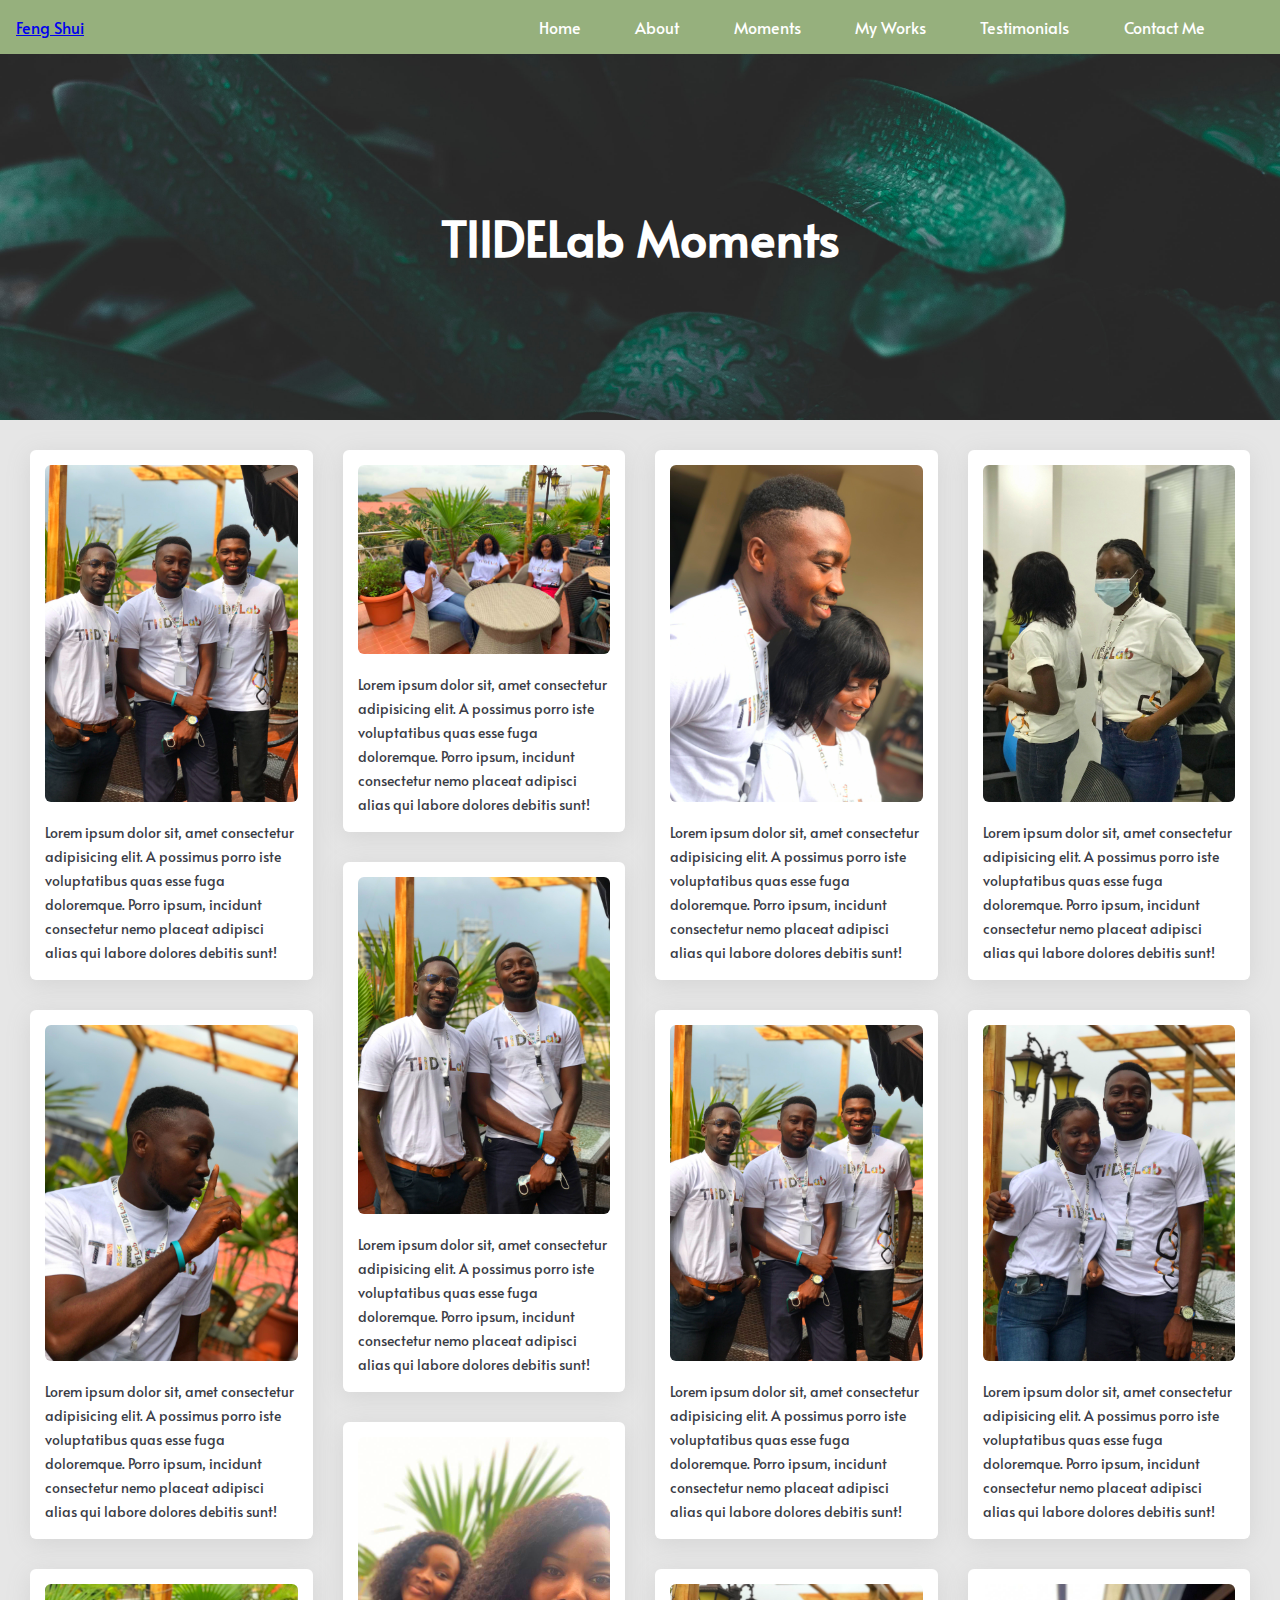
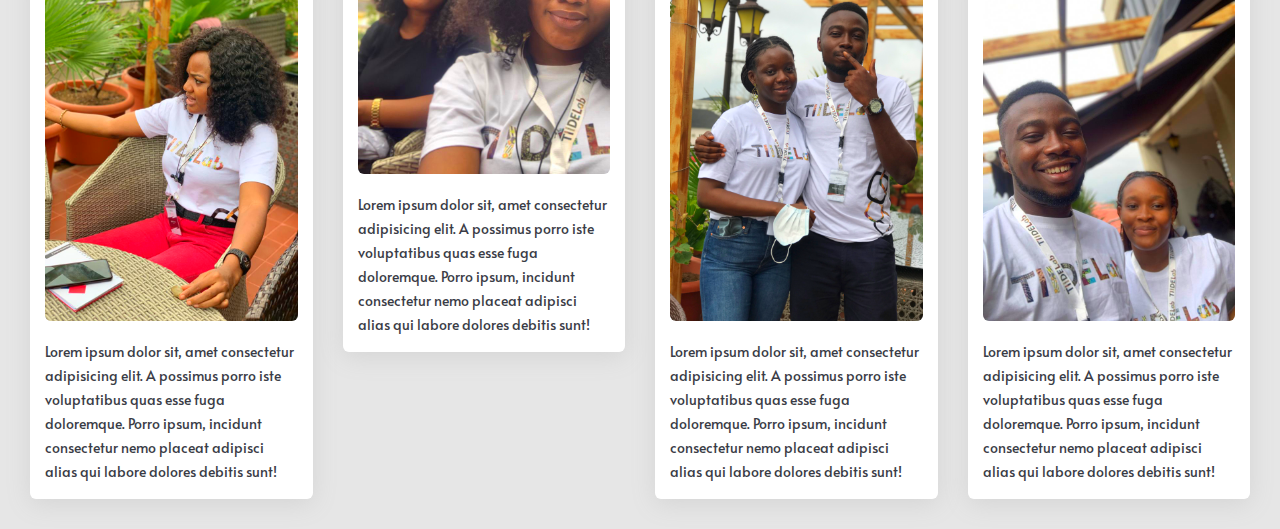
<file: grid.html>
<!DOCTYPE html>
<html lang="en">
<head>
    <meta charset="UTF-8">
    <!-- Important meta-tag for responsiveness---------->
    <meta name="viewport" content="width=device-width, initial-scale=1.0">
    <title>Masonry</title>
    <style type=text/css>

@import url('https://fonts.googleapis.com/css2?family=Alata&family=Balsamiq+Sans&family=Open+Sans+Condensed:wght@300&display=swap');

        *{
            margin: 0;
            padding: 0;
            box-sizing: border-box;
        }

        body{
            background-color: #e6e6e6;
            font-family:'Alata', sans-serif;
        }


        #navbar{
    
    position: sticky;
    top:0;
    display: flex;
    background-color: #96B07D;
    justify-content: space-between;
    z-index: 1;
    padding: 1rem;
    /* box-shadow: -11px -11px 20px rgba(255, 255, 255, 0.272044), 
    /*-8px -40px 22px rgba(246, 251, 255, 0.384288),*/ 
    /*10px 15px 30px rgba(255, 185, 81, 0.2727); */
    
}

#navbar ul{
    display: flex;
    align-items: center;
    list-style: none;
    padding-right: 2rem;
    text-decoration: none;
}

#navbar ul li a{
    color: #FFFFFF;
    padding: 0.7rem;
    margin: 0 1rem;
    text-decoration: none;
}

#navbar ul li a:hover{
    background:  #ffbe64;
    border-radius: 7px;
    text-decoration: none;
}

#navbar ul li a:active{
    background:  #ffffff;
    color: #ffbe64;
    border-radius: 7px;
    text-decoration: none;
}
#navbar ul li a:focus{
    background:  #ffffff;
    color: #ffbe64;
    border-radius: 7px;
    text-decoration: none;
}

        img{
           width: 100%;
           border-radius: 6px;
           filter: saturate(150%);
        }
        header{
            background:url(./images/img1.jpg) no-repeat;
            background-size: cover;
            background-position: center;
            text-align: center;
            padding: 150px 0;
            color: #fff;

        }

        header h1{
            font-size: 48px;
        }
        
        .wrap{
            margin: 30px;
            column-count: 4;
            column-gap: 30px;
        }

        .wrap .item{
            width: 100%;
            padding: 15px;
            margin-bottom: 30px;
            border-radius: 6px;
            background-color: #fff;
            box-shadow: 0 5px 25px #d4d4d4;
            /* A very important too for Masonry Grid*/
            break-inside: avoid;
        }

        p{
            font-size: 14px;
            line-height: 24px;
            color: #3a3c46;
            font-weight: 500;
            padding: 15px 0 0;
        }

        @media (max-width: 980px){
            .wrap{
                column-count: 3;

            }
        }

        @media (max-width: 768px){
            .wrap{
                column-count: 2;

            }
        }
        @media (max-width: 575px){
            .wrap{
                column-count: 1;

            }
        }

    
    </style>
</head>
<body>

    <nav id="navbar">
        <!--logo-->
        <a href="#" class="logo"> Feng Shui</a>
        <!--menu-->
        <ul>
        <li><a href="index.html">Home</a></li>
        <li><a href="index.html">About</a></li>
        <li><a href="grid.html">Moments</a></li>
        <li><a href="index.html">My Works</a></li>
        <li><a href="index.html">Testimonials</a></li>
        <li><a href="index.html">Contact Me</a></li>


        </ul>
    </nav>

    <header>
        <h1>TIIDELab Moments</h1>
    </header>
    
    <div class="wrap">
        <div class="item">
            <img src="./images/11.jpeg" alt="">
            <p>Lorem ipsum dolor sit, amet consectetur adipisicing elit. 
                A possimus porro iste voluptatibus quas esse fuga doloremque. Porro ipsum, 
                incidunt consectetur nemo placeat adipisci alias qui labore dolores debitis sunt!
            </p> 
        </div>
        <div class="item">
            <img src="./images/1.jpeg" alt="">
            <p>Lorem ipsum dolor sit, amet consectetur adipisicing elit. 
                A possimus porro iste voluptatibus quas esse fuga doloremque. Porro ipsum, 
                incidunt consectetur nemo placeat adipisci alias qui labore dolores debitis sunt!
            </p> 
        </div>
        <div class="item">
            <img src="./images/23.jpeg" alt="">
            <p>Lorem ipsum dolor sit, amet consectetur adipisicing elit. 
                A possimus porro iste voluptatibus quas esse fuga doloremque. Porro ipsum, 
                incidunt consectetur nemo placeat adipisci alias qui labore dolores debitis sunt!
            </p> 
        </div>
        <div class="item">
            <img src="./images/22.jpeg" alt="">
            <p>Lorem ipsum dolor sit, amet consectetur adipisicing elit. 
                A possimus porro iste voluptatibus quas esse fuga doloremque. Porro ipsum, 
                incidunt consectetur nemo placeat adipisci alias qui labore dolores debitis sunt!
            </p> 
        </div>
        <div class="item">
            <img src="./images/10.jpeg" alt="">
            <p>Lorem ipsum dolor sit, amet consectetur adipisicing elit. 
                A possimus porro iste voluptatibus quas esse fuga doloremque. Porro ipsum, 
                incidunt consectetur nemo placeat adipisci alias qui labore dolores debitis sunt!
            </p> 
        </div>
        <div class="item">
            <img src="./images/25.jpeg" alt="">
            <p>Lorem ipsum dolor sit, amet consectetur adipisicing elit. 
                A possimus porro iste voluptatibus quas esse fuga doloremque. Porro ipsum, 
                incidunt consectetur nemo placeat adipisci alias qui labore dolores debitis sunt!
            </p> 
        </div>
        <div class="item">
            <img src="./images/2.jpeg" alt="">
            <p>Lorem ipsum dolor sit, amet consectetur adipisicing elit. 
                A possimus porro iste voluptatibus quas esse fuga doloremque. Porro ipsum, 
                incidunt consectetur nemo placeat adipisci alias qui labore dolores debitis sunt!
            </p> 
        </div>
        <div class="item">
            <img src="./images/11.jpeg" alt="">
            <p>Lorem ipsum dolor sit, amet consectetur adipisicing elit. 
                A possimus porro iste voluptatibus quas esse fuga doloremque. Porro ipsum, 
                incidunt consectetur nemo placeat adipisci alias qui labore dolores debitis sunt!
            </p> 
        </div>
        <div class="item">
            <img src="./images/3.jpeg" alt="">
            <p>Lorem ipsum dolor sit, amet consectetur adipisicing elit. 
                A possimus porro iste voluptatibus quas esse fuga doloremque. Porro ipsum, 
                incidunt consectetur nemo placeat adipisci alias qui labore dolores debitis sunt!
            </p> 
        </div>
        <div class="item">
            <img src="./images/8.jpeg" alt="">
            <p>Lorem ipsum dolor sit, amet consectetur adipisicing elit. 
                A possimus porro iste voluptatibus quas esse fuga doloremque. Porro ipsum, 
                incidunt consectetur nemo placeat adipisci alias qui labore dolores debitis sunt!
            </p> 
        </div>
        <div class="item">
            <img src="./images/6.jpeg" alt="">
            <p>Lorem ipsum dolor sit, amet consectetur adipisicing elit. 
                A possimus porro iste voluptatibus quas esse fuga doloremque. Porro ipsum, 
                incidunt consectetur nemo placeat adipisci alias qui labore dolores debitis sunt!
            </p> 
        </div>
        <div class="item">
            <img src="./images/chioma.jpeg" alt="">
            <p>Lorem ipsum dolor sit, amet consectetur adipisicing elit. 
                A possimus porro iste voluptatibus quas esse fuga doloremque. Porro ipsum, 
                incidunt consectetur nemo placeat adipisci alias qui labore dolores debitis sunt!
            </p> 
        </div>

    </div>
    
</body>
</html>
</file>
